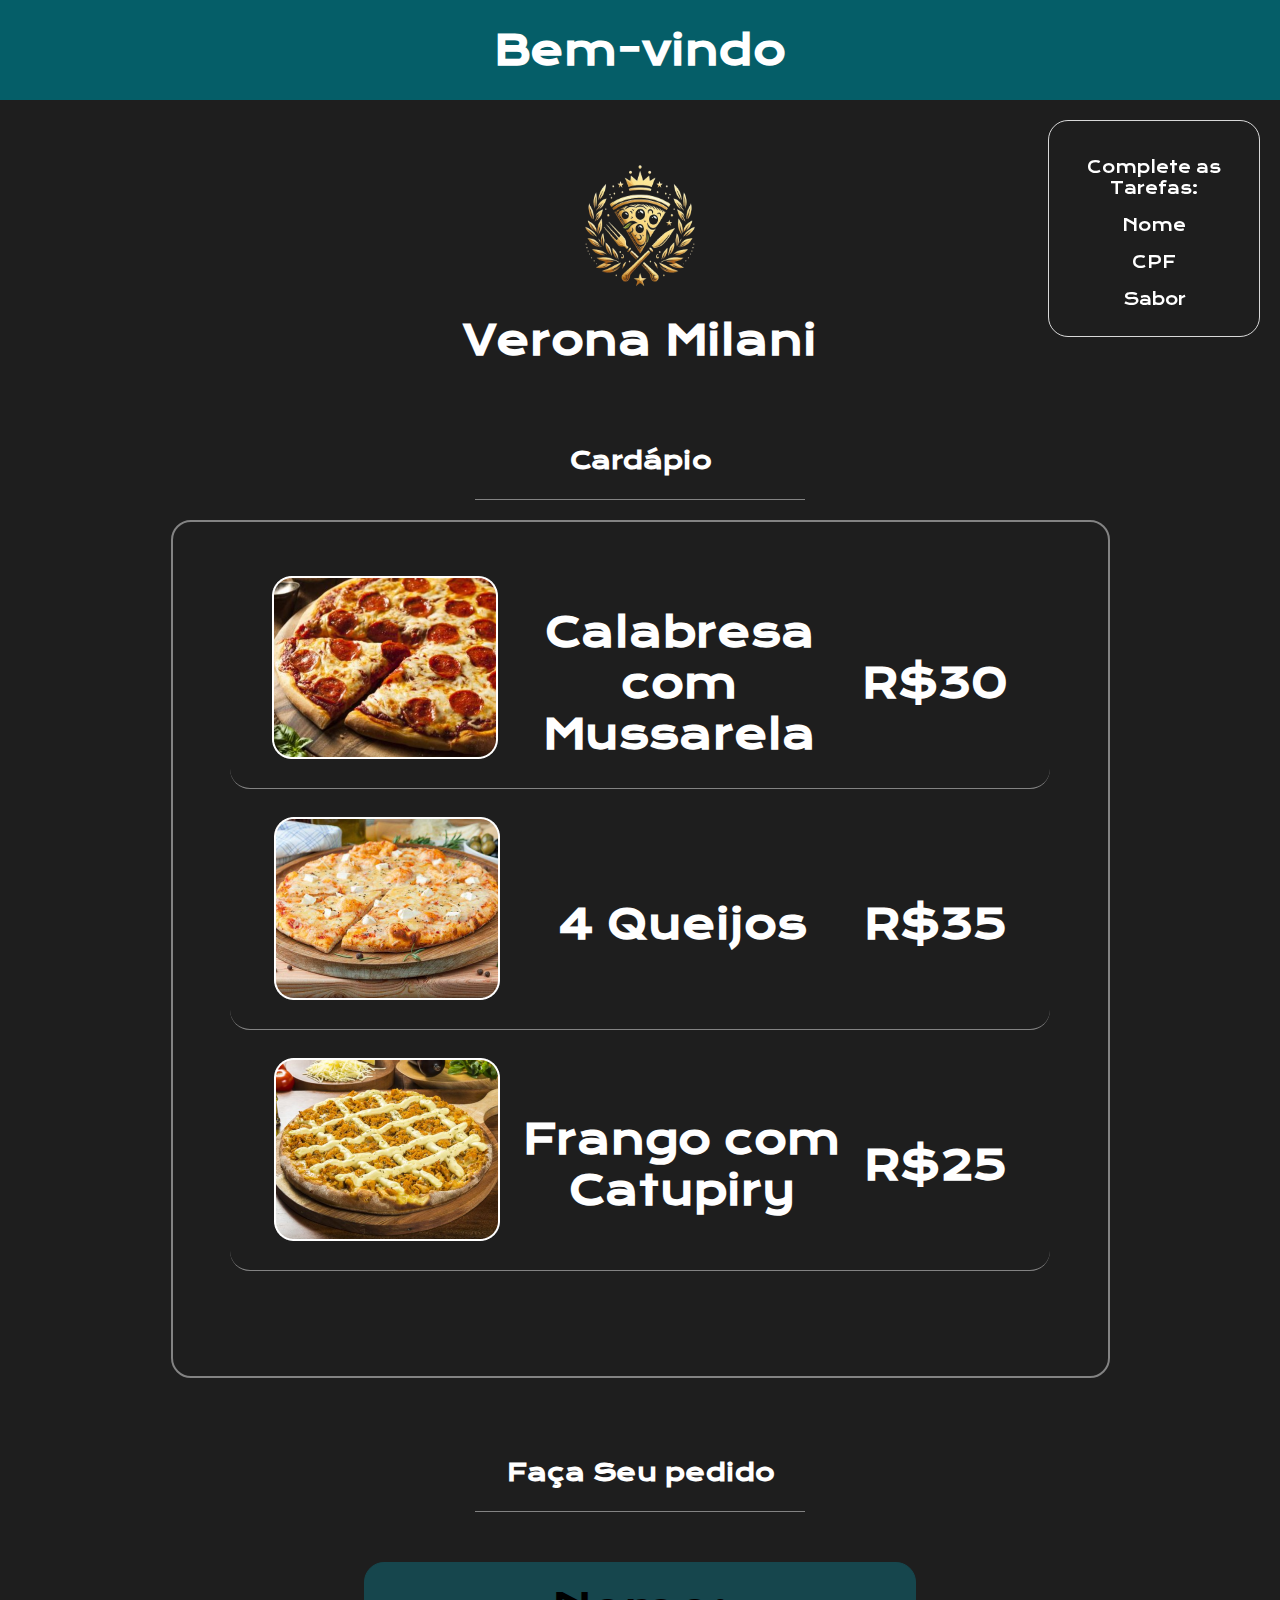
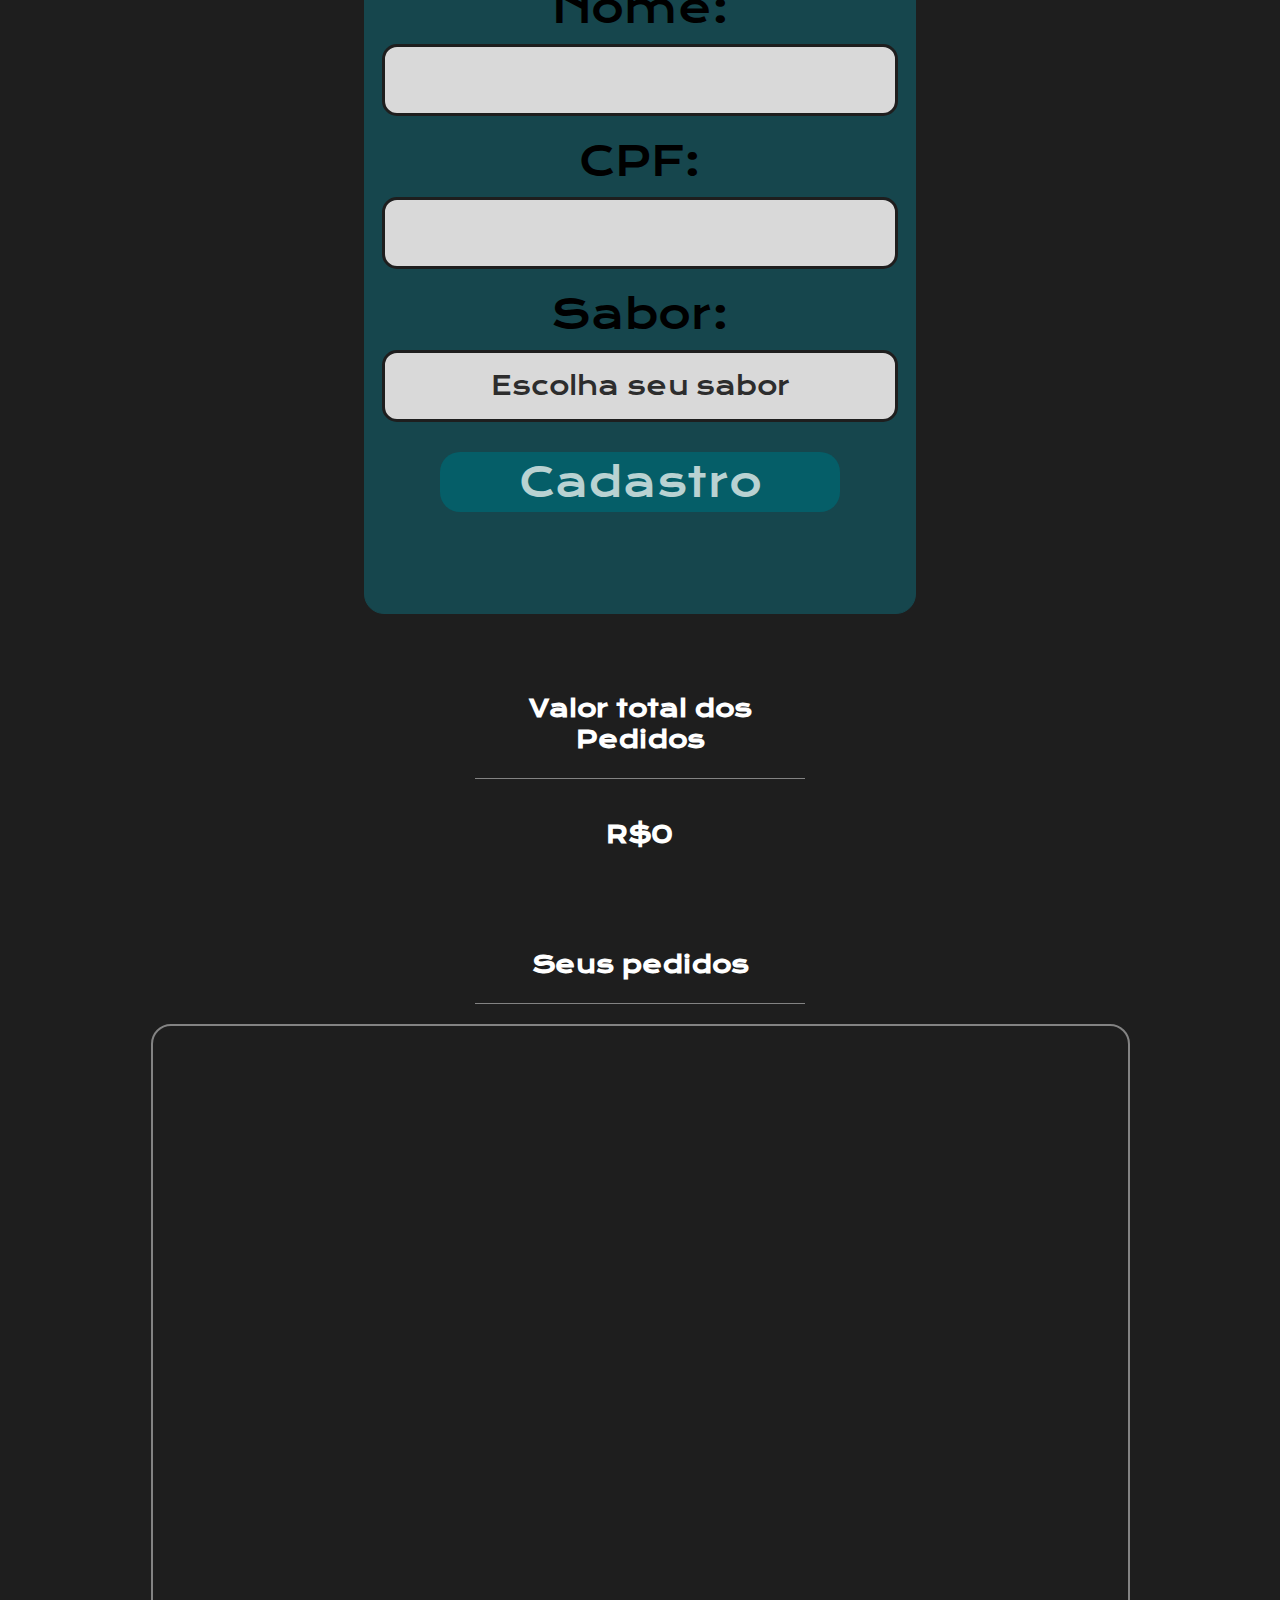
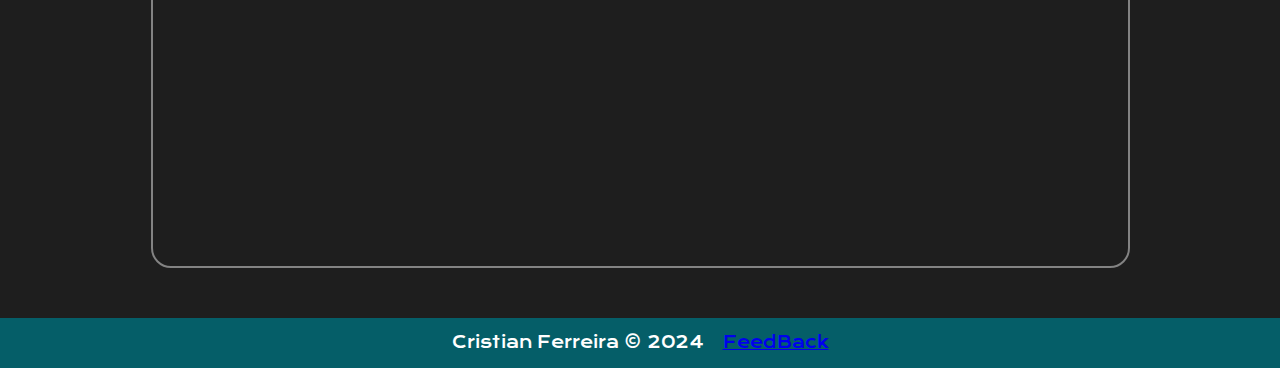
<file: index.html>
<!DOCTYPE html>
<html lang="pt-br">
<head>
    <meta charset="UTF-8">
    <meta name="viewport" content="width=device-width, initial-scale=1.0">
    <title>Verona Milani</title>
    <link rel="icon" href="img/logoSemFundo.png">
    <link rel="stylesheet" type="text/css" href="style.css">

    <link rel="preconnect" href="https://fonts.googleapis.com">
    <link rel="preconnect" href="https://fonts.gstatic.com" crossorigin>
    <link href="https://fonts.googleapis.com/css2?family=Krona+One&display=swap" rel="stylesheet">
</head>
<body>
    <header><h3 class="titulo">Bem-vindo</h3></header>
    <main>

        <section id="zonaTarefa">
           
            <div id="listaTarefas">
                <p>Complete as Tarefas:</p>
                <p id="checkNome">Nome</p>
                <p id="checkCpf">CPF</p>
                <p id="checkSabor">Sabor</p>
            </div>
        </section>

        <section id="principalMain">
            <img class="logo" src="img/logoSemFundo.png"></header>
            <h1 class="titulo">Verona Milani</h1> 

            <h2 class="subTitulo">Cardápio</h2>
            <div class="cardapio">
            <table>
                <tbody>
                    <tr class="linhaCalabresa">
                        <th><img class="fotoCardapio" src="img/calabresa.png"></th>
                        <th><p class="pizzaSubTitulo">Calabresa com Mussarela</p></th>
                        <th><p class="valorCardapio" id="valorCalabresaMussarela">R$30</p></th>
                    </tr>
                    <tr class="linhaQuatroQueijos">
                        <th><img class="fotoCardapio" src="img/quatroQueijo.png"></th>
                        <th><p class="pizzaSubTitulo">4 Queijos</p></th>
                        <th><p class="valorCardapio" id="valorQuatroQueijos">R$35</p></th>
                    </tr>
                    <tr class="linhaFrangoCatupiry">
                        <th><img class="fotoCardapio" src="img/frangoCatupiry.png"></th>
                        <th><p class="pizzaSubTitulo">Frango com Catupiry</p></th>
                        <th><p class="valorCardapio" id="valorFrangoCatupiry">R$25</p></th>
                    </tr>
                </tbody>
            </table>

            </div>
        
            <h2 id="subTituloPedidoCadastro">Faça Seu pedido</h2>
            <form id="areaCadastro">
            

            <label class="subTituloCadastro" id="subTituloNome">Nome:</label>
            <input class="inputCadastro" id="inputNome" type="text"/>

            <label class="subTituloCadastro" id="subTituloCPF">CPF:</label>
            <input class="inputCadastro" type="number" id="inputCPF">

            <label class="subTituloCadastro" id="subTituloSabor">Sabor:</label>
            <select class="inputCadastro" id="inputSabor">
                <option value="0">Escolha seu sabor</option>
                <option value="1">Calabresa Com Mussarela</option>
                <option value="2">Quatro Queijos</option>
                <option value="3">Frango com catupiry</option>
            </select>
            
            <button id="cadastro" onclick="botaoCadastro()">Cadastro</button>
            <p id="msgConcluindo"></p> <p class="msgErro"></p> 
            </form>
       
            <h2 class="subTitulo">Valor total dos Pedidos</h2>
            <h2 id="valorTotal">R$0</h2>


            <h2 class="subTitulo">Seus pedidos</h2>
            <div class="areaPedidos">
            <table id="tabelaPedidos">
                <tbody id="tabelaPedido">

                </tbody>
            </table>
          
        </div>
    </section>

    </main>
    <footer>
       <p>Cristian Ferreira © 2024</p> 
       <a id="linkFeedBack" href="https://forms.office.com/r/VUAPhsz5UJ" target="_blank">FeedBack</a>
    </footer>
    <script src="script.js"></script>
</body>
</html>
</file>
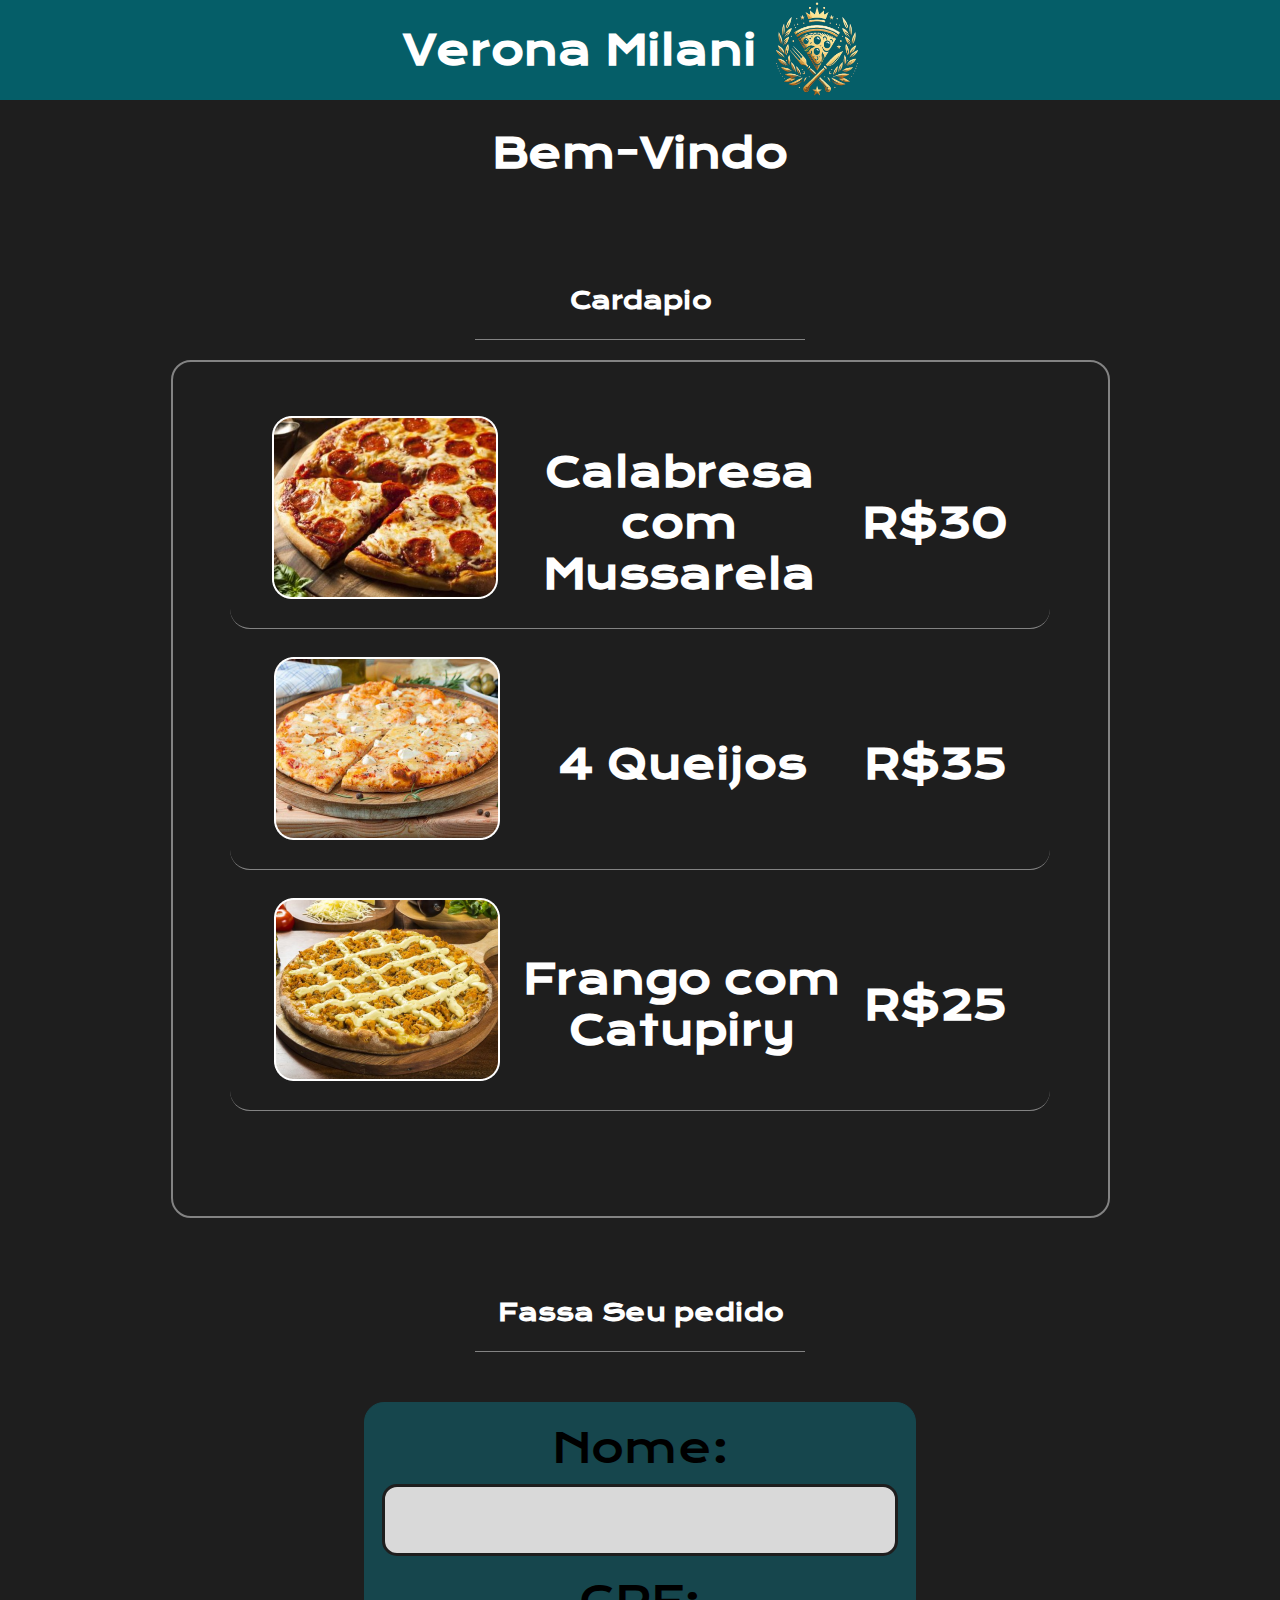
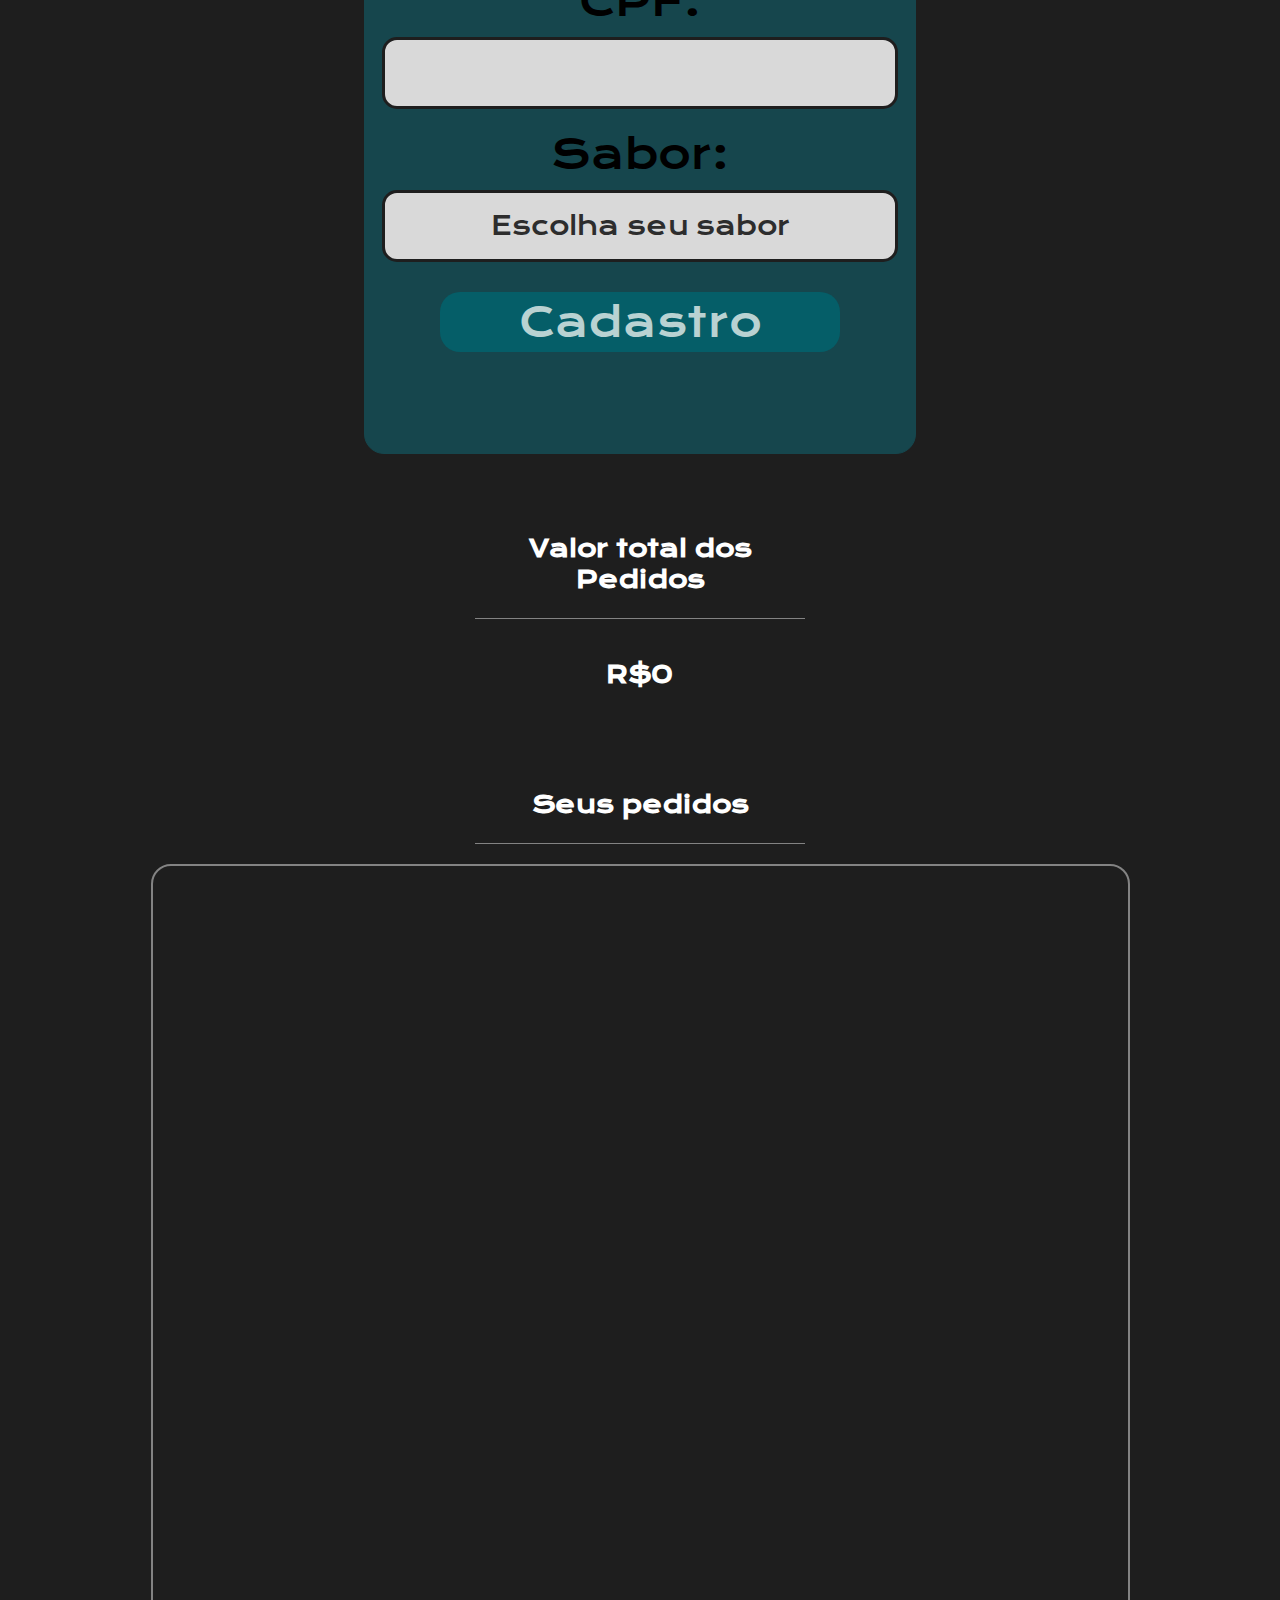
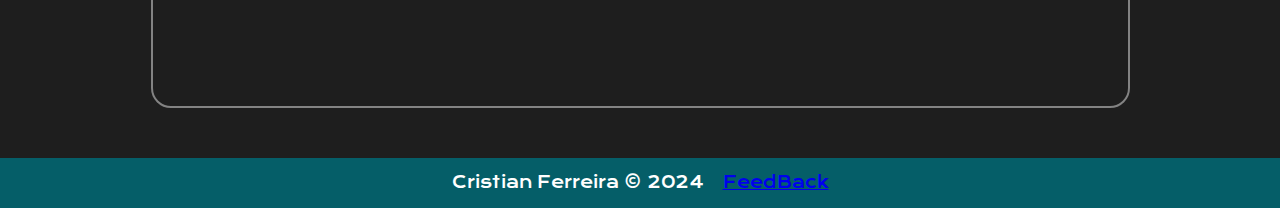
<file: indexCardapio.html>
<!DOCTYPE html>
<html lang="pt-br">
<head>
    <meta charset="UTF-8">
    <meta name="viewport" content="width=device-width, initial-scale=1.0">
    <title>Verona Milani</title>
    <link rel="stylesheet" type="text/css" href="styleCardapio.css" />

    <link rel="preconnect" href="https://fonts.googleapis.com">
    <link rel="preconnect" href="https://fonts.gstatic.com" crossorigin>
    <link href="https://fonts.googleapis.com/css2?family=Krona+One&display=swap" rel="stylesheet">
</head>
<body>
    <header><h3 class="titulo">Verona Milani</h3><img class="logoHeader" src="img/logoSemFundo.png"></header>
    <main>
        <h1 class="titulo">Bem-Vindo</h1>

        <h2 class="subTitulo">Cardapio</h2>
        <div class="cardapio">
            <table>
                <tbody>
                    <tr class="linhaCalabresa">
                        <th><img class="fotoCardapio" src="img/calabresa.png"></th>
                        <th><p class="pizzaSubTitulo">Calabresa com Mussarela</p></th>
                        <th><p class="valorCardapio" id="valorCalabresaMussarela">R$30</p></th>
                    </tr>
                    <tr class="linhaQuatroQueijos">
                        <th><img class="fotoCardapio" src="img/quatroQueijo.png"></th>
                        <th><p class="pizzaSubTitulo">4 Queijos</p></th>
                        <th><p class="valorCardapio" id="valorQuatroQueijos">R$35</p></th>
                    </tr>
                    <tr class="linhaFrangoCatupiry">
                        <th><img class="fotoCardapio" src="img/frangoCatupiry.png"></th>
                        <th><p class="pizzaSubTitulo">Frango com Catupiry</p></th>
                        <th><p class="valorCardapio" id="valorFrangoCatupiry">R$25</p></th>
                    </tr>
                </tbody>
            </table>

        </div>
        
        <h2 id="subTituloPedidoCadastro">Fassa Seu pedido</h2>
        <form id="areaCadastro">
            

            <label class="subTituloCadastro" id="subTituloNome">Nome:</label>
            <input class="inputCadastro" id="inputNome" type="text"/>

            <label class="subTituloCadastro" id="subTituloCPF">CPF:</label>
            <input class="inputCadastro" type="number" id="inputCPF">

            <label class="subTituloCadastro" id="subTituloSabor">Sabor:</label>
            <select class="inputCadastro" id="inputSabor">
                <option value="0">Escolha seu sabor</option>
                <option value="1">Calabresa Com Mussarela</option>
                <option value="2">Quatro Queijos</option>
                <option value="3">Frango com catupiry</option>
            </select>
            
            <button id="cadastro" onclick="botaoCadastro()">Cadastro</button>
            <p id="msgConcluindo"></p>
        </form>
       
        <h2 class="subTitulo">Valor total dos Pedidos</h2>
        <h2 id="valorTotal">R$0</h2>


        <h2 class="subTitulo">Seus pedidos</h2>
        <div class="areaPedidos">
            <table id="tabelaPedidos">
                <tbody id="tabelaPedido">

                </tbody>
            </table>
          
        </div>
    </main>
    <footer>
       <p>Cristian Ferreira © 2024</p> 
       <a id="linkFeedBack" href="https://forms.office.com/r/VUAPhsz5UJ" target="_blank">FeedBack</a>
    </footer>
    <script src="script.js"></script>
</body>
</html>
</file>
<file: style.css>
html{
    width: 100%;
    height: 100%;
}

body{
    font-family: "Krona One", sans-serif;
    color: #fff;
    background-color: #1E1E1E;
    margin: 0;
    padding: 0;
    width: auto;
    position: relative;
}

header{
    background-color: #055E68;
    display:flex;
    flex-direction: row;
    align-items: center;
    justify-content: center;
    margin: 0;
    padding: 0;
    height: 100px;
}

.titulo{
    font-size: 40px;
    margin:0px;
    margin: 0px;
}

.logo{
    height: 175px;
    width: 160px;
    margin: 0px;
}

#principalMain{
    display: flex;
    flex-direction: column;
    align-items: center;
}

#zonaTarefa{
    display: flex;
    flex-direction: row-reverse;
    margin: 20px;
    
}
#listaTarefas{
    position: fixed;
    border: 1px solid #D9D9D9;
    width: 170px;
    height: 175px;
    border-radius: 20px;
    padding: 20px;
    text-align: center;
    
}

.checklistCompleta{
    color: #A4EA4F;
}


.subTitulo{
    text-align: center;
    padding-bottom: 23px;
    margin: 0px;
    margin-top: 79px;
    margin-bottom: 20px;
    border-bottom: 1px solid #fff;
    border-color: #838383;
    width: 330px;
}

#msgErroCardapio{
    margin: 0;
    margin-top: 46px;
    color:red;
}

.cardapio{
    display: flex;
    flex-direction: column;
    align-items: center;
    border: 2px solid #fff;
    width: 935px;
    height: 800px;
    border-radius: 20px;
    border-color: #838383;
    margin: 0px;
    padding-top: 54px;
    
}

.linhaCalabresa{
    all: unset;
    display:flex;
    flex-direction: row;
    align-items: center;
    justify-content: center;
    border-bottom: 1px solid #838383;
    width: 820px;
    height: 210px;
    border-radius: 20px;
}

.linhaQuatroQueijos{
    all: unset;
    display:flex;
    flex-direction: row;
    align-items: center;
    justify-content: center;
    border-bottom: 1px solid #838383;
    width: 820px;
    height: 210px;
    border-radius: 20px;
    margin-top: 30px;
}

.linhaFrangoCatupiry{
    all: unset;
    display:flex;
    flex-direction: row;
    align-items: center;
    justify-content: center;
    border-bottom: 1px solid #838383;
    width: 820px;
    height: 210px;
    border-radius: 20px;
    margin-top: 30px;
}

.fotoCardapio{
    width: 226px;
    height: 183px;
    margin: 0;
    padding: 0px;
    padding-bottom: 27px ;
}

.pizzaSubTitulo{
    font-size: 40px;
    width: 360px;
    margin: 0px;
}

.valorCardapio{
    font-size: 40px;
}



#subTituloPedidoCadastro{
    text-align: center;
    padding-bottom: 23px;
    margin: 0px;
    margin-top: 79px;
    border-bottom: 1px solid #fff;
    border-color: #838383;
    width: 330px;
}
#areaCadastro{
    display: flex;
    flex-direction: column;
    align-items: center;
    margin-top: 50px;
}
.subTituloCadastro{
    margin-top: 20px;
    font-size: 40px;
    color:black;
}
.inputCadastro{
    all: unset;
    border: 3px solid #1E1E1E;
    margin-top: 10px ;
    height: 66px;
    width: 510px;
    border-radius: 15px;
    font-size: 25px;
    font-family: "Krona One", sans-serif;
    text-align: center;
    color: #2d2d2d;
    background-color: #D9D9D9;
    align-items: center;
}

option{
    display: flex;
    flex-direction: column;
    align-items: center;
}


#cadastro{
    all: unset;
    text-align: center;
    margin-top: 30px;
    height: 60px;
    width: 400px;
    border-radius: 20px;
    font-size: 40px;
    font-family: "Krona One", sans-serif;
    background-color: #055E68;
    color: #B9D2D2;
}
#cadastro:hover{
    background-color: #003d44;

}

input[type=number]::-webkit-inner-spin-button { 
    -webkit-appearance: none;
}

.msgErro{
    margin:10px;
    color: #760000;
}

.inputCadastroErro{
    all: unset;
    border: 3px solid #760000;
    margin-top: 10px ;
    height: 66px;
    width: 510px;
    border-radius: 15px;
    font-size: 25px;
    font-family: "Krona One", sans-serif;
    text-align: center;
    color: #2d2d2d;
    background-color: #D9D9D9;
    align-items: center;
}


#msgConcluindo{
    margin: 0;
    margin-top:570px;
    position: absolute;
    color:rgb(0, 145, 104);
}

#valor{
    text-align: center;
    padding-bottom: 23px;
    margin: 0px;
    margin-bottom: 20px;
    width: 330px;
}

.areaPedidos{
    display: flex;
    flex-direction: column;
    align-items:center;
    border: 2px solid #fff;
    width: 935px;
    height: 800px;
    border-radius: 20px;
    border-color: #838383;
    margin: 0px;
    margin-bottom: 50px;
    padding: 20px;
}

#tabelaPedidos{
    border-collapse: collapse;
}
.linha{
    border-bottom: 1px solid #fff;
}

.itensNome{
    font-size: 20px;
    padding-right: 20px;
    padding-bottom: 10px;
}

.itensCpf{
    font-size: 20px;
    border-right: 1px solid #fff;
    border-left: 1px solid #fff;
    padding-right:20px;
    padding-left: 20px;
    padding-bottom: 10px;
}

.calabresaMussarela{
    font-size: 20px;
    padding-left: 20px;
    padding-bottom: 10px;
    color: #f5692c
}
.quatroQueijos{
    font-size: 20px;
    padding-left: 20px;
    padding-bottom: 10px;
    color: #aaaa04
}
.frangoCatupiry{
    font-size: 20px;
    padding-left: 20px;
    padding-bottom: 10px;
    color: #ff8000
}


footer{
    height: 50px;
    background-color: #055E68;
    display: flex;
    flex-direction: row;
    align-items: center;
    justify-content: center;

   
}

#linkFeedBack{
    padding-left: 20px;
}

form{
    border: 1px solid #16464d;
    background-color: #16464d;
    border-radius: 20px;
    width: 550px;
    height: 650px;
}
</file>
<file: styleCardapio.css>
html{
    width: 100%;
    height: 100%;
}

body{
    font-family: "Krona One", sans-serif;
    color: #fff;
    background-color: #1E1E1E;
    margin: 0;
    padding: 0;
    width: auto;
}

header{
    background-color: #055E68;
    display:flex;
    flex-direction: row;
    align-items: center;
    justify-content: center;
    margin: 0;
    padding: 0;
    height: 100px;
}
.titulo{
    font-size: 40px;
    margin:0px;
    margin-top: 28px;
    margin-bottom: 27px;
}

.logoHeader{
    height: 135px;
    width: 120px;
    margin: 0px;
}

main{
    display: flex;
    flex-direction: column;
    align-items: center;

}




.subTitulo{
    text-align: center;
    padding-bottom: 23px;
    margin: 0px;
    margin-top: 79px;
    margin-bottom: 20px;
    border-bottom: 1px solid #fff;
    border-color: #838383;
    width: 330px;
}

#msgErroCardapio{
    margin: 0;
    margin-top: 46px;
    color:red;
}

.cardapio{
    display: flex;
    flex-direction: column;
    align-items: center;
    border: 2px solid #fff;
    width: 935px;
    height: 800px;
    border-radius: 20px;
    border-color: #838383;
    margin: 0px;
    padding-top: 54px;
    
}

.linhaCalabresa{
    all: unset;
    display:flex;
    flex-direction: row;
    align-items: center;
    justify-content: center;
    border-bottom: 1px solid #838383;
    width: 820px;
    height: 210px;
    border-radius: 20px;
}

.linhaQuatroQueijos{
    all: unset;
    display:flex;
    flex-direction: row;
    align-items: center;
    justify-content: center;
    border-bottom: 1px solid #838383;
    width: 820px;
    height: 210px;
    border-radius: 20px;
    margin-top: 30px;
}

.linhaFrangoCatupiry{
    all: unset;
    display:flex;
    flex-direction: row;
    align-items: center;
    justify-content: center;
    border-bottom: 1px solid #838383;
    width: 820px;
    height: 210px;
    border-radius: 20px;
    margin-top: 30px;
}

.fotoCardapio{
    width: 226px;
    height: 183px;
    margin: 0;
    padding: 0px;
    padding-bottom: 27px ;
}

.pizzaSubTitulo{
    font-size: 40px;
    width: 360px;
    margin: 0px;
}

.valorCardapio{
    font-size: 40px;
}



#subTituloPedidoCadastro{
    text-align: center;
    padding-bottom: 23px;
    margin: 0px;
    margin-top: 79px;
    border-bottom: 1px solid #fff;
    border-color: #838383;
    width: 330px;
}
#areaCadastro{
    display: flex;
    flex-direction: column;
    align-items: center;
    margin-top: 50px;
}
.subTituloCadastro{
    margin-top: 20px;
    font-size: 40px;
    color:black;
}
.inputCadastro{
    all: unset;
    border: 3px solid #1E1E1E;
    margin-top: 10px ;
    height: 66px;
    width: 510px;
    border-radius: 15px;
    font-size: 25px;
    font-family: "Krona One", sans-serif;
    text-align: center;
    color: #2d2d2d;
    background-color: #D9D9D9;
    align-items: center;
}

option{
    display: flex;
    flex-direction: column;
    align-items: center;
}


#cadastro{
    all: unset;
    text-align: center;
    margin-top: 30px;
    height: 60px;
    width: 400px;
    border-radius: 20px;
    font-size: 40px;
    font-family: "Krona One", sans-serif;
    background-color: #055E68;
    color: #B9D2D2;
}
#cadastro:hover{
    background-color: #003d44;

}

input[type=number]::-webkit-inner-spin-button { 
    -webkit-appearance: none;
}

.msgErro{
    margin:10px;
    color: #760000;
}

.inputCadastroErro{
    all: unset;
    border: 3px solid #760000;
    margin-top: 10px ;
    height: 66px;
    width: 510px;
    border-radius: 15px;
    font-size: 25px;
    font-family: "Krona One", sans-serif;
    text-align: center;
    color: #2d2d2d;
    background-color: #D9D9D9;
    align-items: center;
}


#msgConcluindo{
    margin: 0;
    margin-top:570px;
    position: absolute;
    color:rgb(0, 145, 104);
}

#valor{
    text-align: center;
    padding-bottom: 23px;
    margin: 0px;
    margin-bottom: 20px;
    width: 330px;
}

.areaPedidos{
    display: flex;
    flex-direction: column;
    align-items:center;
    border: 2px solid #fff;
    width: 935px;
    height: 800px;
    border-radius: 20px;
    border-color: #838383;
    margin: 0px;
    margin-bottom: 50px;
    padding: 20px;
}

#tabelaPedidos{
    border-collapse: collapse;
}
.linha{
    border-bottom: 1px solid #fff;
}

.itensNome{
    font-size: 20px;
    padding-right: 20px;
    padding-bottom: 10px;
}

.itensCpf{
    font-size: 20px;
    border-right: 1px solid #fff;
    border-left: 1px solid #fff;
    padding-right:20px;
    padding-left: 20px;
    padding-bottom: 10px;
}

.calabresaMussarela{
    font-size: 20px;
    padding-left: 20px;
    padding-bottom: 10px;
    color: #f5692c
}
.quatroQueijos{
    font-size: 20px;
    padding-left: 20px;
    padding-bottom: 10px;
    color: #aaaa04
}
.frangoCatupiry{
    font-size: 20px;
    padding-left: 20px;
    padding-bottom: 10px;
    color: #ff8000
}


footer{
    height: 50px;
    background-color: #055E68;
    display: flex;
    flex-direction: row;
    align-items: center;
    justify-content: center;

   
}

#linkFeedBack{
    padding-left: 20px;
}

form{
    border: 1px solid #16464d;
    background-color: #16464d;
    border-radius: 20px;
    width: 550px;
    height: 650px;
}
</file>
